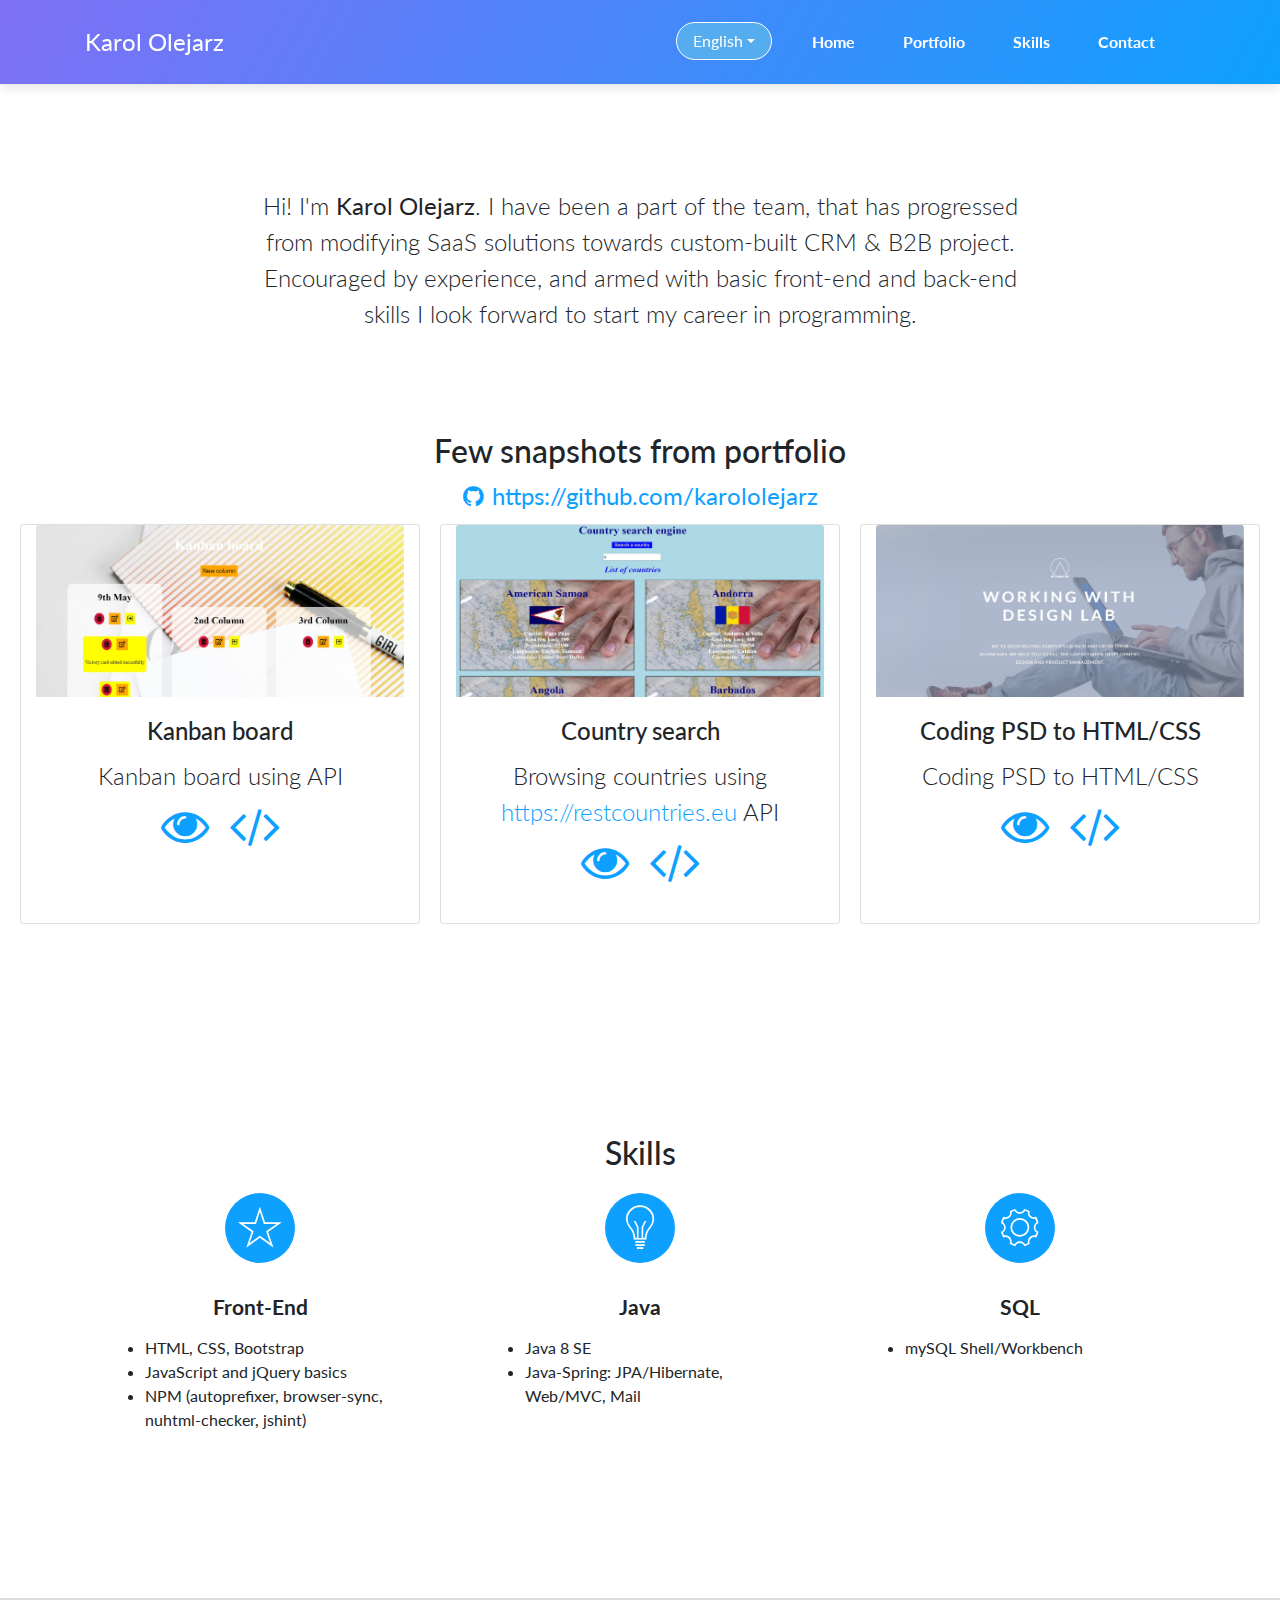
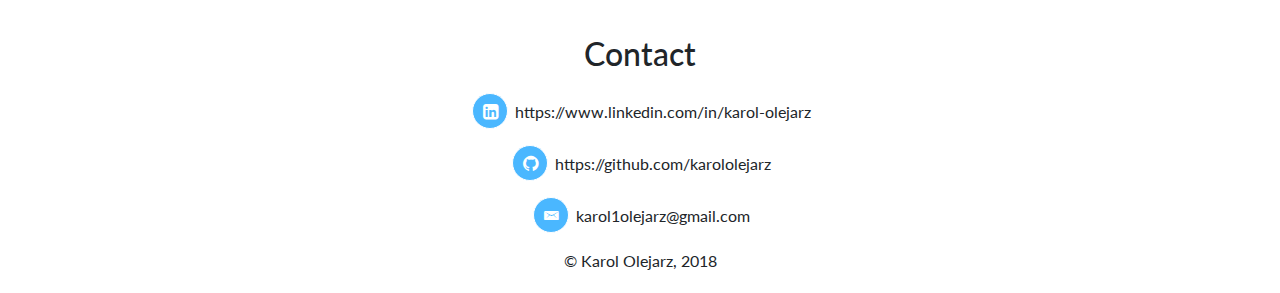
<file: index.html>
<!DOCTYPE html>
<html>

<head>
  <meta charset="utf-8">
  <meta name="viewport" content="width=device-width, initial-scale=1.0">
  <title>Karol Olejarz</title>
  <link rel="stylesheet" href="assets/bootstrap/css/bootstrap.min.css">
  <link rel="stylesheet" href="https://fonts.googleapis.com/css?family=Lato:300,400,700">
  <link rel="stylesheet" href="assets/fonts/font-awesome.min.css">
  <link rel="stylesheet" href="assets/fonts/ionicons.min.css">
  <link rel="stylesheet" href="css/style.css">
</head>

<body>
  <nav class="navbar navbar-dark navbar-expand-lg fixed-top bg-white portfolio-navbar gradient">
    <div class="container">
      <a class="navbar-brand logo" href="https://www.linkedin.com/in/karol-olejarz">Karol Olejarz</a>
      <button class="navbar-toggler" data-toggle="collapse" data-target="#navbarNav">
        <span class="sr-only">Toggle navigation</span>
        <span class="navbar-toggler-icon"></span>
      </button>
      <div class="collapse navbar-collapse" id="navbarNav">
        <ul class="nav navbar-nav ml-auto">
          <li class="nav-item">
            <div class="dropdown">
              <a class="btn btn-secondary dropdown-toggle" href="#" role="button" id="dropdownMenuLink" data-toggle="dropdown" aria-haspopup="true" aria-expanded="false">English</a>
              <div class="dropdown-menu" aria-labelledby="dropdownMenuLink">
                <a class="dropdown-item" href="index-pl.html">Polski</a>
              </div>
            </div>
          </li>
          <li class="nav-item" role="presentation">
            <a class="nav-link active" href="#">Home</a>
          </li>
          <li class="nav-item" role="presentation">
            <a class="nav-link" href="#portfolio-header">Portfolio</a>
          </li>
          <li class="nav-item" role="presentation">
            <a class="nav-link" href="#skills">Skills</a>
          </li>
          <li class="nav-item" role="presentation">
            <a class="nav-link" href="#contact">Contact</a>
          </li>
        </ul>
      </div>
    </div>
  </nav>
  
  <main class="page lanidng-page">    
    <section class="portfolio-block block-intro">
      <div class="container">
        <div class="about-me">
          <p>Hi! I'm <strong>Karol Olejarz</strong>. I have been a part of the team, that has progressed from modifying SaaS solutions towards custom-built CRM &amp; B2B project. Encouraged by experience, and armed with basic front-end and back-end skills I look forward to start my career in programming.</p>
        </div>
      </div>
      <h2 id="portfolio-header">Few snapshots from portfolio</h2>
      <a id="portfolio-link" href="https://github.com/karololejarz" target="_blank"><i class="fa fa-github"></i>https://github.com/karololejarz</a>
      <div class="row" id="portfolio-card-row">
        <div class="card col-xl-4 col-md-6"><a href ="https://karololejarz.github.io/kanban/" target="_blank"><img class="card-img-top w-100 d-block" src="assets/img/kanban.jpg"></a>
          <div class="card-body">
            <h4 class="card-title">Kanban board</h4>
            <p class="card-text">Kanban board using API</p>
            <a href ="https://karololejarz.github.io/kanban/" target="_blank">
              <i class="fa fa-eye"></i>
            </a>
            <a href ="https://github.com/karololejarz/kanban" target="_blank">
              <i class="fa fa-code"></i>
            </a>
          </div>
        </div>
        <div class="card col-xl-4 col-md-6"><a href ="https://karololejarz.github.io/country-search/" target="_blank"><img class="card-img-top w-100 d-block" src="assets/img/country-search.jpg"></a>
          <div class="card-body">
            <h4 class="card-title">Country search</h4>
            <p class="card-text">Browsing countries using <a href ="https://restcountries.eu" target="_blank"> https://restcountries.eu</a> API</p>
            <a href ="https://karololejarz.github.io/country-search/" target="_blank">
              <i class="fa fa-eye"></i>
            </a>
            <a href ="https://github.com/karololejarz/country-search" target="_blank">
              <i class="fa fa-code"></i>
            </a>
          </div>
        </div>
        <div class="card col-xl-4 col-md-6"><a href ="https://karololejarz.github.io/coding-psd1/" target="_blank"><img class="card-img-top w-100 d-block" src="assets/img/coding-psd1.jpg"></a>
          <div class="card-body">
            <h4 class="card-title">Coding PSD to HTML/CSS</h4>
            <p class="card-text">Coding PSD to HTML/CSS</p>
            <a href ="https://karololejarz.github.io/coding-psd1/" target="_blank">
              <i class="fa fa-eye"></i>
            </a>
            <a href ="https://github.com/karololejarz/coding-psd1" target="_blank">
              <i class="fa fa-code"></i>
            </a>
          </div>
        </div>
      </div>                
    </section>

    <section class="portfolio-block skills" id="skills">
      <div class="container">
        <h2>Skills</h2>
        <div class="row">
          <div class="col-md-4">
            <div class="card special-skill-item border-0">
              <div class="card-header bg-transparent border-0">
                <i class="icon ion-ios-star-outline"></i>
              </div>
              <div class="card-body">
                <h3 class="card-title">Front-End</h3>
                <p class="card-text">
                  <ul>
                    <li>HTML, CSS, Bootstrap</li>
                    <li>JavaScript and jQuery basics</li>
                    <li>NPM (autoprefixer, browser-sync, nuhtml-checker, jshint)</li>
                  </ul>
                </p>
              </div>
            </div>
          </div>
          <div class="col-md-4">
            <div class="card special-skill-item border-0">
              <div class="card-header bg-transparent border-0">
                <i class="icon ion-ios-lightbulb-outline"></i>
              </div>
              <div class="card-body">
                <h3 class="card-title">Java</h3>
                <p class="card-text">
                  <ul>
                    <li>Java 8 SE</li>
                    <li>Java-Spring: JPA/Hibernate, Web/MVC, Mail</li>
                  </ul>
                </p>
              </div>
            </div>
          </div>
          <div class="col-md-4">
            <div class="card special-skill-item border-0">
              <div class="card-header bg-transparent border-0">
                <i class="icon ion-ios-gear-outline"></i>
              </div>
              <div class="card-body">
               <h3 class="card-title">SQL</h3>
               <p class="card-text"><ul><li>mySQL Shell/Workbench</li></ul></p>
              </div>
            </div>
          </div>
        </div>
      </div>
    </section>
  </main>

  <footer class="page-footer" id="contact">
    <div class="container">
      <h2>Contact</h2>
      <div class="social-icons">
        <p><a href="https://www.linkedin.com/in/karol-olejarz" target="_blank"><i class="fa fa-linkedin-square"></i></a> https://www.linkedin.com/in/karol-olejarz</p>
        <p><a href="https://github.com/karololejarz" target="_blank"><i class="fa fa-github"></i> </a> https://github.com/karololejarz</p>
        <p><a href="mailto:karol1olejarz@gmail.com"><i class="icon ion-email"></i></a> karol1olejarz@gmail.com</p>
      </div>
      <div>
        &copy Karol Olejarz, 2018
      </div>  
    </div>
  </footer>

<script src="https://cdnjs.cloudflare.com/ajax/libs/popper.js/1.14.3/umd/popper.min.js"></script>
<script src="assets/js/jquery.min.js"></script>
<script src="assets/bootstrap/js/bootstrap.min.js"></script>
</body>

</html>
</file>
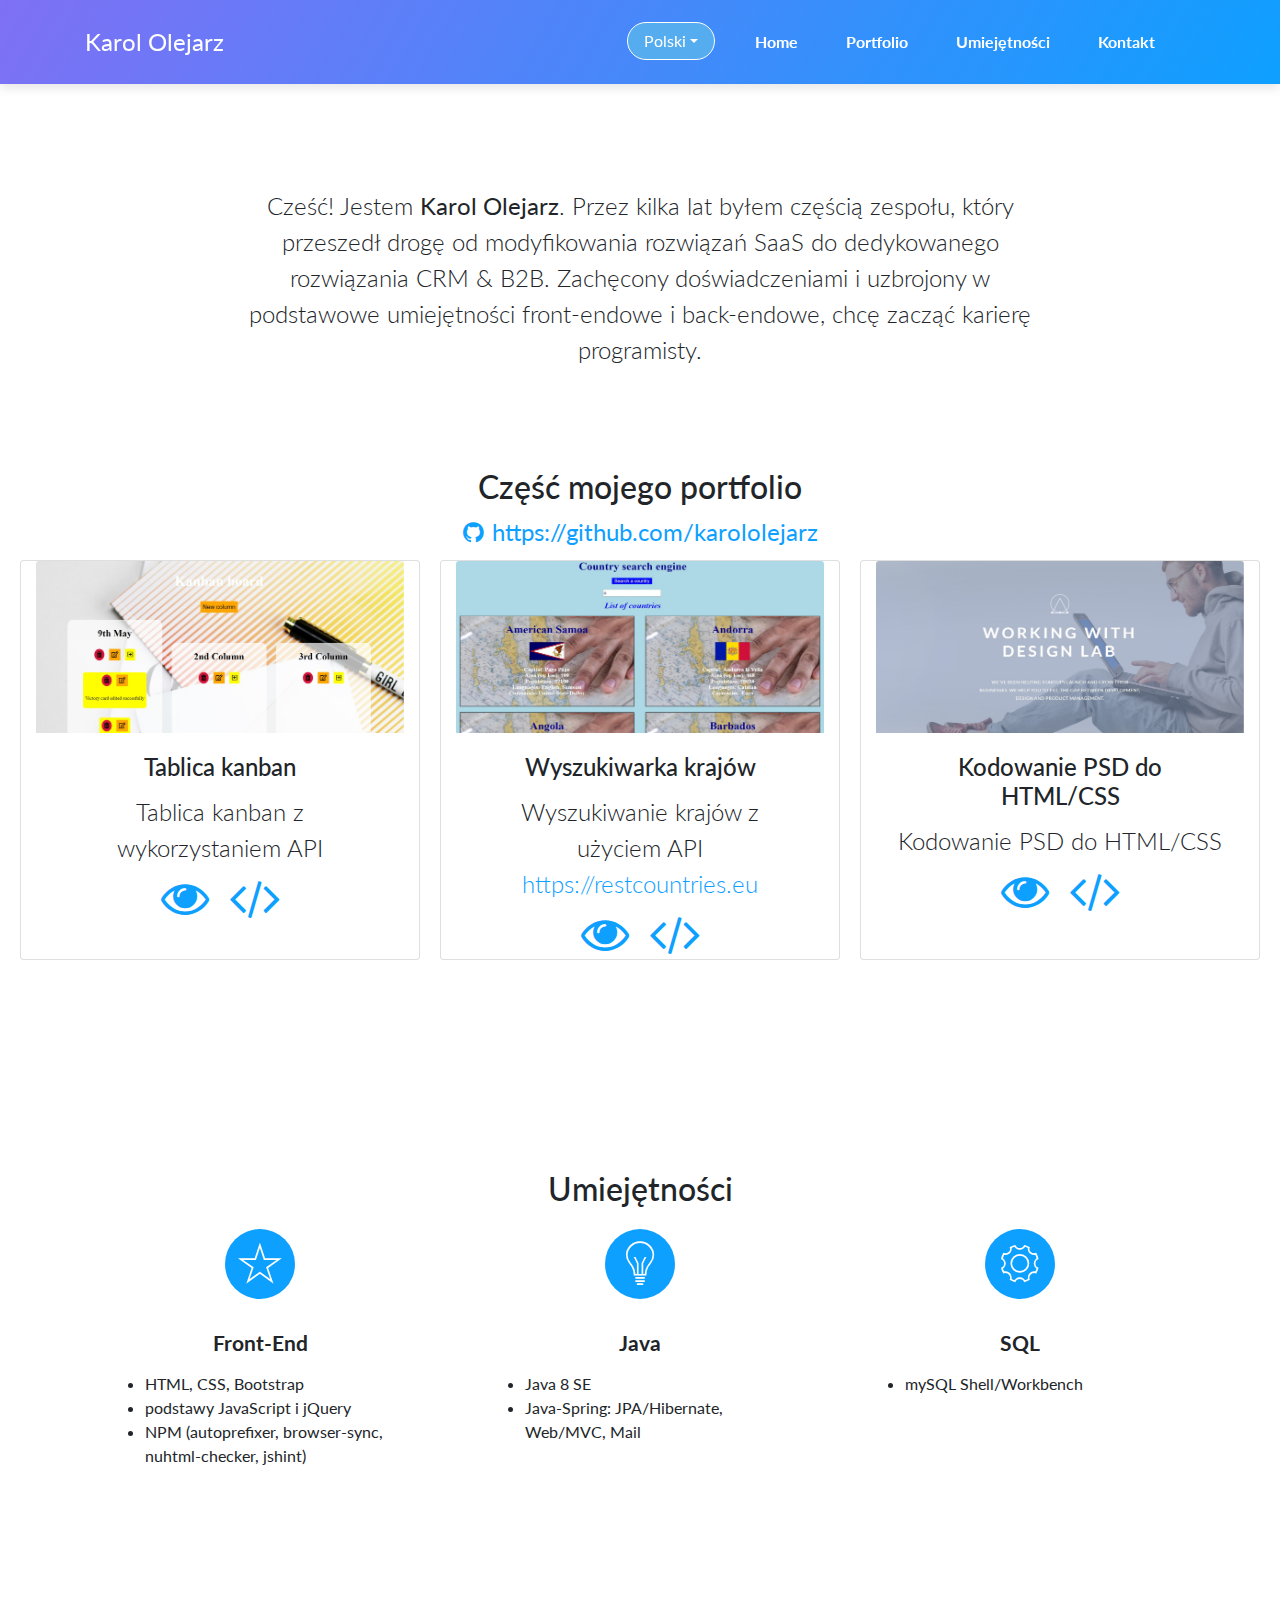
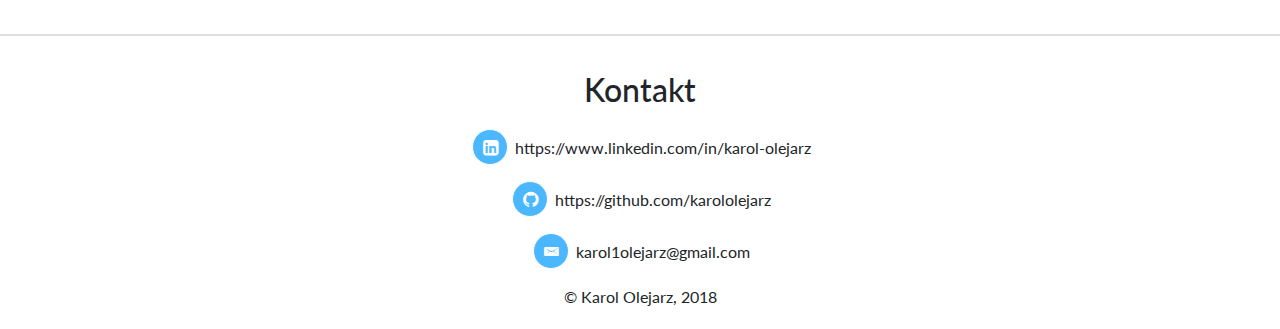
<file: index-pl.html>
<!DOCTYPE html>
<html>

<head>
  <meta charset="utf-8">
  <meta name="viewport" content="width=device-width, initial-scale=1.0">
  <title>Karol Olejarz</title>
  <link rel="stylesheet" href="assets/bootstrap/css/bootstrap.min.css">
  <link rel="stylesheet" href="https://fonts.googleapis.com/css?family=Lato:300,400,700&amp;subset=latin-ext">
  <link rel="stylesheet" href="assets/fonts/font-awesome.min.css">
  <link rel="stylesheet" href="assets/fonts/ionicons.min.css">
  <link rel="stylesheet" href="css/style.css">
</head>

<body>
  <nav class="navbar navbar-dark navbar-expand-lg fixed-top bg-white portfolio-navbar gradient">
    <div class="container">
      <a class="navbar-brand logo" href="https://www.linkedin.com/in/karol-olejarz">Karol Olejarz</a>
      <button class="navbar-toggler" data-toggle="collapse" data-target="#navbarNav">
        <span class="sr-only">Toggle navigation</span>
        <span class="navbar-toggler-icon"></span>
      </button>
      <div class="collapse navbar-collapse" id="navbarNav">
        <ul class="nav navbar-nav ml-auto">
          <li class="nav-item">
            <div class="dropdown">
              <a class="btn btn-secondary dropdown-toggle" href="#" role="button" id="dropdownMenuLink" data-toggle="dropdown" aria-haspopup="true" aria-expanded="false">Polski</a>
              <div class="dropdown-menu" aria-labelledby="dropdownMenuLink">
                <a class="dropdown-item" href="index.html">English</a>
              </div>
            </div>
          </li>
          <li class="nav-item" role="presentation">
            <a class="nav-link active" href="#">Home</a>
          </li>
          <li class="nav-item" role="presentation">
            <a class="nav-link" href="#portfolio-header">Portfolio</a>
          </li>
          <li class="nav-item" role="presentation">
            <a class="nav-link" href="#skills">Umiejętności</a>
          </li>
          <li class="nav-item" role="presentation">
            <a class="nav-link" href="#contact">Kontakt</a>
          </li>
        </ul>
      </div>
    </div>
  </nav>
  
  <main class="page lanidng-page">    
    <section class="portfolio-block block-intro">
      <div class="container">
        <div class="about-me">
          <p>Cześć! Jestem <strong>Karol Olejarz</strong>. Przez kilka lat byłem częścią zespołu, który przeszedł drogę od modyfikowania rozwiązań SaaS do dedykowanego rozwiązania CRM &amp; B2B. Zachęcony doświadczeniami i uzbrojony w podstawowe umiejętności front-endowe i back-endowe, chcę zacząć karierę programisty.</p>
        </div>
      </div>
      <h2 id="portfolio-header">Część mojego portfolio</h2>
      <a id="portfolio-link" href="https://github.com/karololejarz" target="_blank"><i class="fa fa-github"></i>https://github.com/karololejarz</a>
      <div class="row" id="portfolio-card-row">
        <div class="card col-xl-4 col-md-6"><a href ="https://karololejarz.github.io/kanban/" target="_blank"><img class="card-img-top w-100 d-block" src="assets/img/kanban.jpg"></a>
          <div class="card-body">
            <h4 class="card-title">Tablica kanban</h4>
            <p class="card-text">Tablica kanban z wykorzystaniem API</p>
            <a href ="https://karololejarz.github.io/kanban/" target="_blank">
              <i class="fa fa-eye"></i>
            </a>
            <a href ="https://github.com/karololejarz/kanban" target="_blank">
              <i class="fa fa-code"></i>
            </a>
          </div>
        </div>
        <div class="card col-xl-4 col-md-6"><a href ="https://karololejarz.github.io/country-search/" target="_blank"><img class="card-img-top w-100 d-block" src="assets/img/country-search.jpg"></a>
          <div class="card-body">
            <h4 class="card-title">Wyszukiwarka krajów</h4>
            <p class="card-text">Wyszukiwanie krajów z użyciem API <a href ="https://restcountries.eu" target="_blank"> https://restcountries.eu</a></p>
            <a href ="https://karololejarz.github.io/country-search/" target="_blank">
              <i class="fa fa-eye"></i>
            </a>
            <a href ="https://github.com/karololejarz/country-search" target="_blank">
              <i class="fa fa-code"></i>
            </a>
          </div>
        </div>
        <div class="card col-xl-4 col-md-6"><a href ="https://karololejarz.github.io/coding-psd1/" target="_blank"><img class="card-img-top w-100 d-block" src="assets/img/coding-psd1.jpg"></a>
          <div class="card-body">
            <h4 class="card-title">Kodowanie PSD do HTML/CSS</h4>
            <p class="card-text">Kodowanie PSD do HTML/CSS</p>
            <a href ="https://karololejarz.github.io/coding-psd1/" target="_blank">
              <i class="fa fa-eye"></i>
            </a>
            <a href ="https://github.com/karololejarz/coding-psd1" target="_blank">
              <i class="fa fa-code"></i>
            </a>
          </div>
        </div>
      </div>                
    </section>

    <section class="portfolio-block skills" id="skills">
      <div class="container">
        <h2>Umiejętności</h2>
        <div class="row">
          <div class="col-md-4">
            <div class="card special-skill-item border-0">
              <div class="card-header bg-transparent border-0">
                <i class="icon ion-ios-star-outline"></i>
              </div>
              <div class="card-body">
                <h3 class="card-title">Front-End</h3>
                <p class="card-text">
                  <ul>
                    <li>HTML, CSS, Bootstrap</li>
                    <li>podstawy JavaScript i jQuery</li>
                    <li>NPM (autoprefixer, browser-sync, nuhtml-checker, jshint)</li>
                  </ul>
                </p>
              </div>
            </div>
          </div>
          <div class="col-md-4">
            <div class="card special-skill-item border-0">
              <div class="card-header bg-transparent border-0">
                <i class="icon ion-ios-lightbulb-outline"></i>
              </div>
              <div class="card-body">
                <h3 class="card-title">Java</h3>
                <p class="card-text">
                  <ul>
                    <li>Java 8 SE</li>
                    <li>Java-Spring: JPA/Hibernate, Web/MVC, Mail</li>
                  </ul>
                </p>
              </div>
            </div>
          </div>
          <div class="col-md-4">
            <div class="card special-skill-item border-0">
              <div class="card-header bg-transparent border-0">
                <i class="icon ion-ios-gear-outline"></i>
              </div>
              <div class="card-body">
               <h3 class="card-title">SQL</h3>
               <p class="card-text"><ul><li>mySQL Shell/Workbench</li></ul></p>
              </div>
            </div>
          </div>
        </div>
      </div>
    </section>
  </main>

  <footer class="page-footer" id="contact">
    <div class="container">
      <h2>Kontakt</h2>
      <div class="social-icons">
        <p><a href="https://www.linkedin.com/in/karol-olejarz" target="_blank"><i class="fa fa-linkedin-square"></i></a> https://www.linkedin.com/in/karol-olejarz</p>
        <p><a href="https://github.com/karololejarz" target="_blank"><i class="fa fa-github"></i> </a> https://github.com/karololejarz</p>
        <p><a href="mailto:karol1olejarz@gmail.com"><i class="icon ion-email"></i></a> karol1olejarz@gmail.com</p>
      </div>
      <div>
        &copy Karol Olejarz, 2018
      </div> 
    </div>
  </footer>

<script src="https://cdnjs.cloudflare.com/ajax/libs/popper.js/1.14.3/umd/popper.min.js"></script>
<script src="assets/js/jquery.min.js"></script>
<script src="assets/bootstrap/js/bootstrap.min.js"></script>
</body>

</html>
</file>
<file: css/style.css>
.btn-secondary { background-color: #55acee; border-color: white; }

.btn-secondary:hover, .show > .btn-secondary.dropdown-toggle { background-color: white; border-color: #55acee; color: #55acee; }

.btn-secondary:not(:disabled):not(.disabled).active, .btn-secondary:not(:disabled):not(.disabled):active { background-color: white; border-color: #55acee; color: #55acee; }

#portfolio-header { padding-top: 100px; }

#portfolio-link { font-size: 1.5rem; text-decoration: none; }

#portfolio-link i { margin-right: 0.5rem; }

.portfolio-block .container, .page-footer .container { text-align: center; }

.portfolio-block.block-intro p { margin-bottom: 0; }

.row { display: -ms-flexbox; display: flex; -ms-flex-pack: center; justify-content: center; }

#portfolio-card-row .card { height: 400px; margin: 10px; max-width: 400px; }

#portfolio-card-row img { max-height: 186.07px; max-width: 400px; }

#portfolio-card-row img:hover { opacity: 0.75; }

#portfolio-card-row i { font-size: 3rem; padding: 0.5rem; }

#portfolio-card-row a:hover { text-decoration: none; }

.special-skill-item li { text-align: left; }

.page-footer .social-icons a { background-color: #0ea0ff; }
</file>
